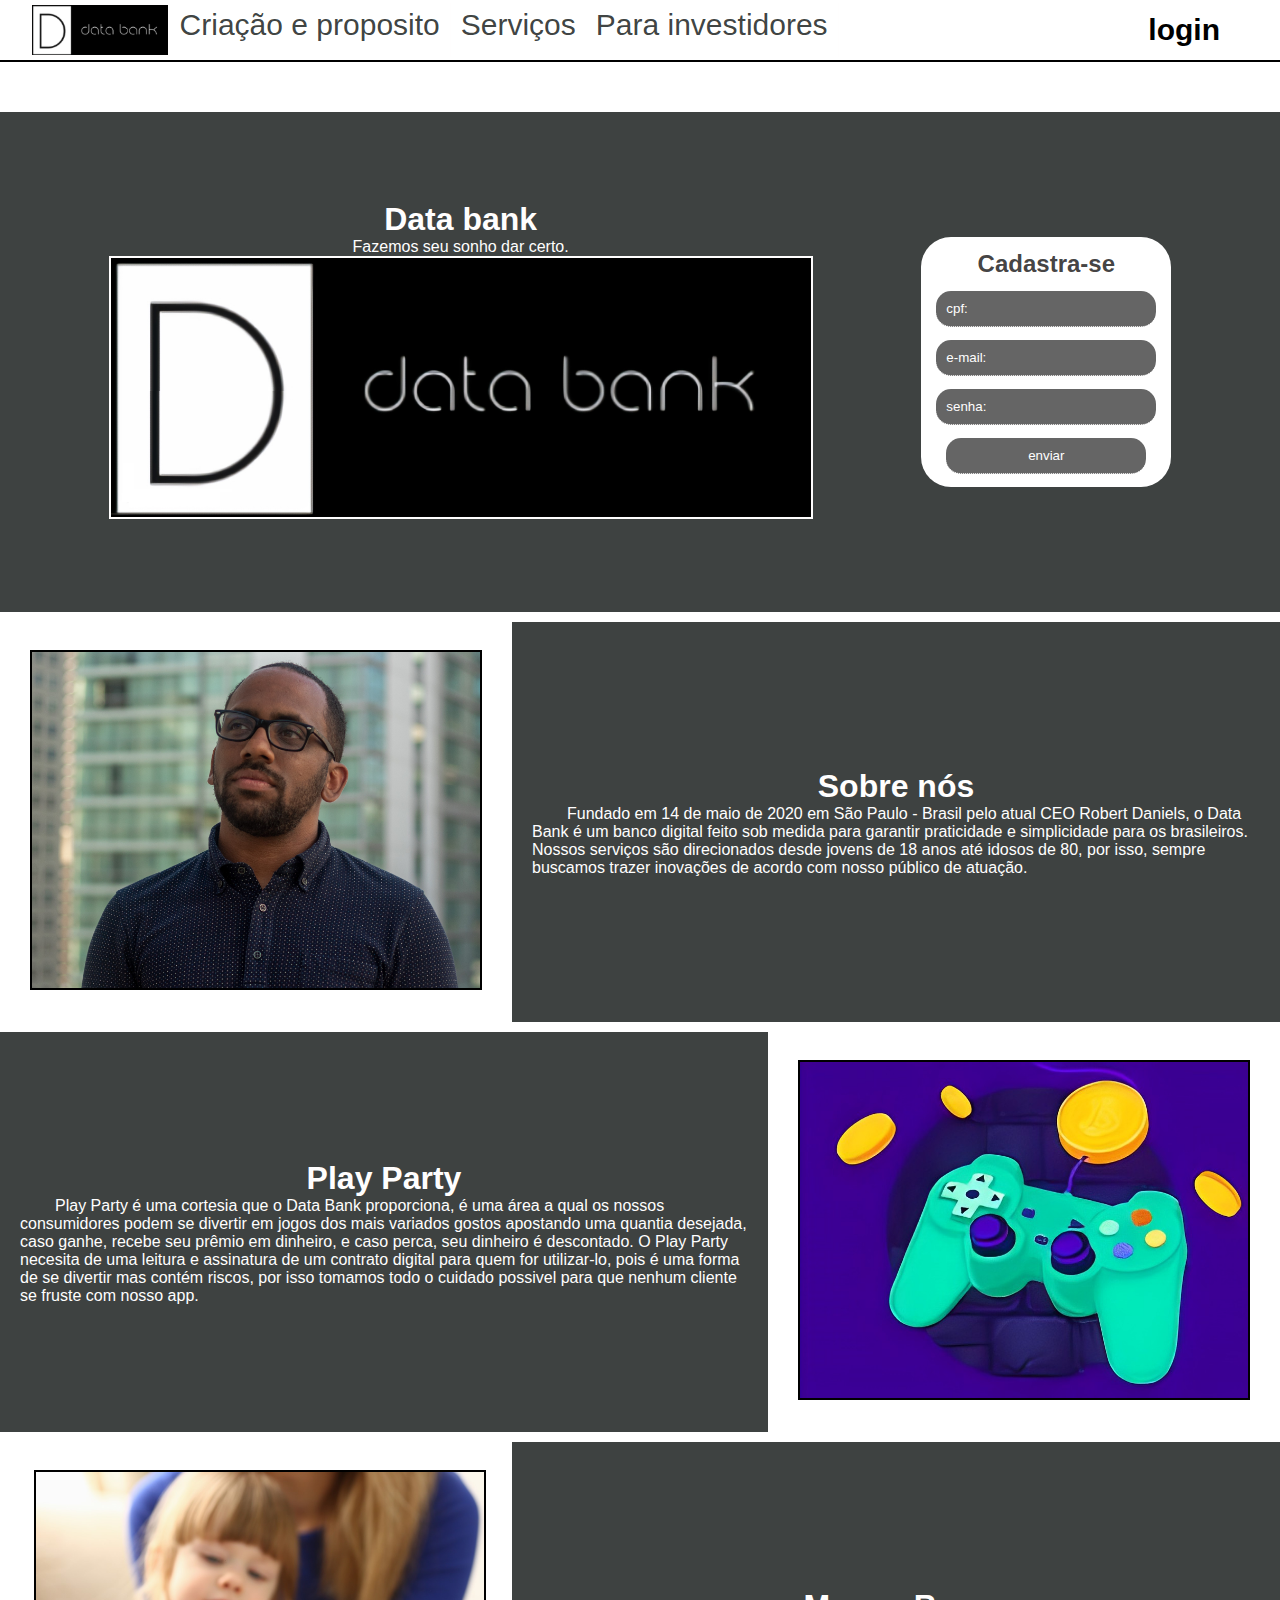
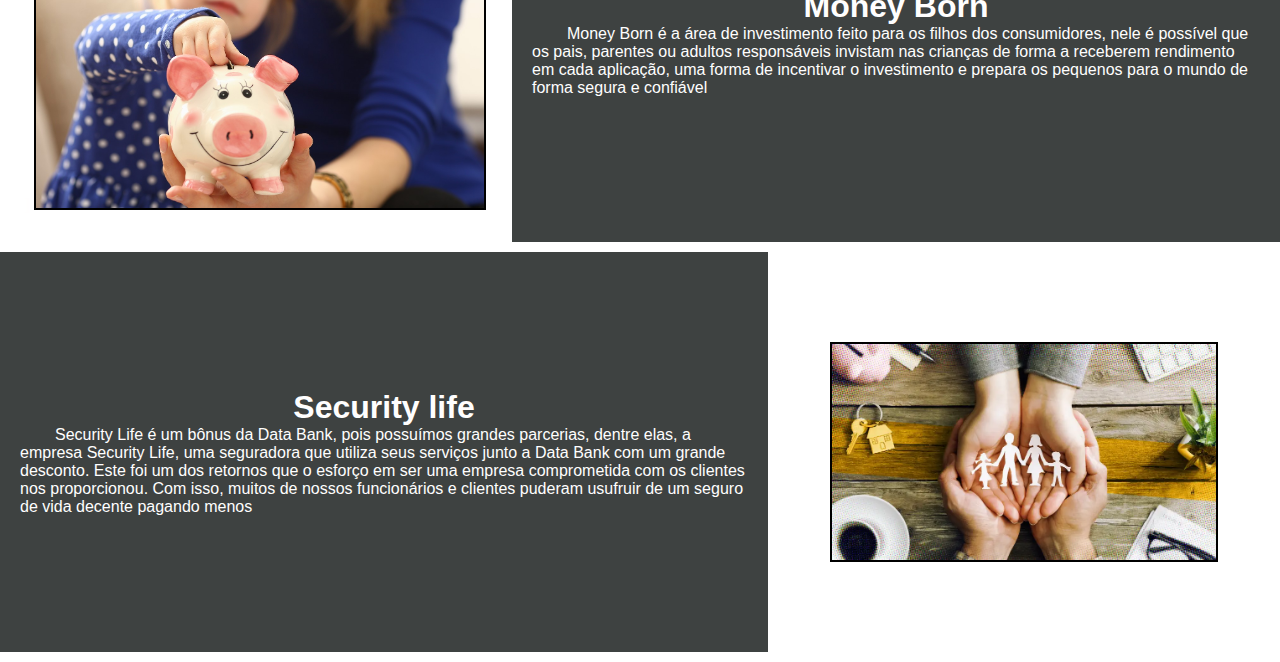
<file: index.html>
<!DOCTYPE html>
<html lang="pt-br">
<head>
    <meta charset="UTF-8">
    <meta http-equiv="X-UA-Compatible" content="IE=edge">
    <meta name="viewport" content="width=device-width, initial-scale=1.0">
    <link rel="stylesheet" href="https://brayanlolv.github.io/landing-page-data-bank/styles/style.css">
    <link rel="stylesheet" href="https://brayanlolv.github.io/landing-page-data-bank/styles/dropdown.css">
    <link rel="stylesheet" href="https://brayanlolv.github.io/landing-page-data-bank/styles/mediaquery.css">
    <!-- <link rel="stylesheet" href="styles/style.css">
    <link rel="stylesheet" href="styles/dropdown.css">
    <link rel="stylesheet" href="/styles/mediaquery.css">  -->
     <!-- <script src="script.js" defer></script> -->
    <script src="https://brayanlolv.github.io/landing-page-data-bank/script.js" defer></script>
    <title>seu Data Baking</title>
</head>
<body>

    <!-- https://brayanlolv.github.io/landing-page-data-bank/index.html -->
    
            <nav id="topbaar" >
                

                <div id="c">

               <img src="logo.png" alt="" id="logo">
                    
                <a class="linkdesktop" href="#sobrenos">Criação e proposito </a>
                
                <a href="#moneyborn">Serviços</a>
                <a class="linkdesktop" download="planodenegocio.pdf" href="https://brayanlolv.github.io/landing-page-data-bank/planodenegocio.pdf">Para investidores </a>

               
             
        </div>

                <div id="login">login</div>             


            </nav>

            

        

        <main>
            
            <div id="inicio">

                <content id="slogan">
                    <h1>Data bank</h1>
                    <div>Fazemos seu sonho dar certo.</div>

                    <img src="logo_ml_resize_x6.jpg" alt="" id="imgcadastro" >
              </content>

               <div>

                 

                   
                   <form id="formlario"  action="post.html">

                   <h2> Cadastra-se</h2>

                       <input  placeholder="cpf:" type="number">
                       <input  placeholder="e-mail:" type="email" name="" id="">
                       <input  placeholder="senha:" type="password">
                       <button type="submit"   >enviar</button>
                    </form>
               </div></div>


            <section class="inverter" id="sobrenos">

                
                <picture id="picdaniel">
                <source class="srcmain" media="(min-width:769px )" srcset="img/robertdaniels1.jpg" height="">
                <source  srcset="img/robertdaniels.jpg">
                <img src="img/robertdaniels.jpg" id="robert" alt="" height="" width="" >
                </picture>
                

                <div class="textogeral">

                    <h1>Sobre nós</h1>

                    <p>
                        Fundado em 14 de maio de 2020 em São Paulo - Brasil pelo atual CEO 
           Robert Daniels, o Data Bank é um banco digital feito sob medida para garantir 
            praticidade e simplicidade para os brasileiros.
                Nossos serviços são direcionados desde jovens de 
            18 anos até idosos de 80, por isso, sempre buscamos trazer inovações de acordo 
            com nosso público de atuação.
                </p>

                </div>

             

            </section>


            


            <section id="play">
                <div class="textogeral">
                <h1>Play Party</h1>
                <p>Play Party é uma cortesia que o Data Bank proporciona, é uma área a 
                    qual os nossos consumidores podem se divertir em jogos dos mais variados 
                    gostos apostando uma quantia desejada, caso ganhe, recebe seu prêmio em 
                    dinheiro, e caso perca, seu dinheiro é descontado. O Play Party necesita de uma 
                    leitura e assinatura de um contrato digital para quem for utilizar-lo, pois é uma 
                    forma de se divertir mas contém riscos, por isso tomamos todo o cuidado 
                    possivel para que nenhum cliente se fruste com nosso app.
                             </p></div>
                              
                             <picture>
                             <source class="srcmain" media="(min-width:769px )" srcset="img/nft1.jpg" height="">
                             <source srcset="img/nft.jpg">
                             <img src="img/nft.jpg" id="imgplay" alt="" height="" width="" >
                            </picture>
            </section>

            
        
            <section  class="inverter" id="moneyborn">

               <picture>
                <source class="srcmain" media="(min-width:769px )" srcset="img/born1.jpg" height="">]
                <source srcset="img/born.jpg">
                <img src="img/born.jpg" id="imgborn" >
                 </picture>

                <div class="textogeral"> 
                <h1>Money Born</h1>
                <p> Money Born é a área de investimento feito para os filhos dos 
                    consumidores, nele é possível que os pais, parentes ou adultos responsáveis 
                    invistam nas crianças de forma a receberem rendimento em cada aplicação, uma 
                    forma de incentivar o investimento e prepara os pequenos para o mundo de 
                    forma segura e confiável
                            </p></div>
                

             

            </section>

                    

            <section id="securitylife" >

                <div class="textogeral">
                <h1>Security life</h1>
                <p> Security Life é um bônus da Data Bank, pois possuímos grandes 
                    parcerias, dentre elas, a empresa Security Life, uma seguradora que utiliza seus 
                    serviços junto a Data Bank com um grande desconto. Este foi um dos retornos 
                    que o esforço em ser uma empresa comprometida com os clientes nos 
                    proporcionou. Com isso, muitos de nossos funcionários e clientes puderam 
                    usufruir de um seguro de vida decente pagando menos
                            </p></div>

                            <img src="img/life.webp" alt="" id="imglife" height=""  >

            </section>


    









        </main>




    
</body>
</html>
</file>
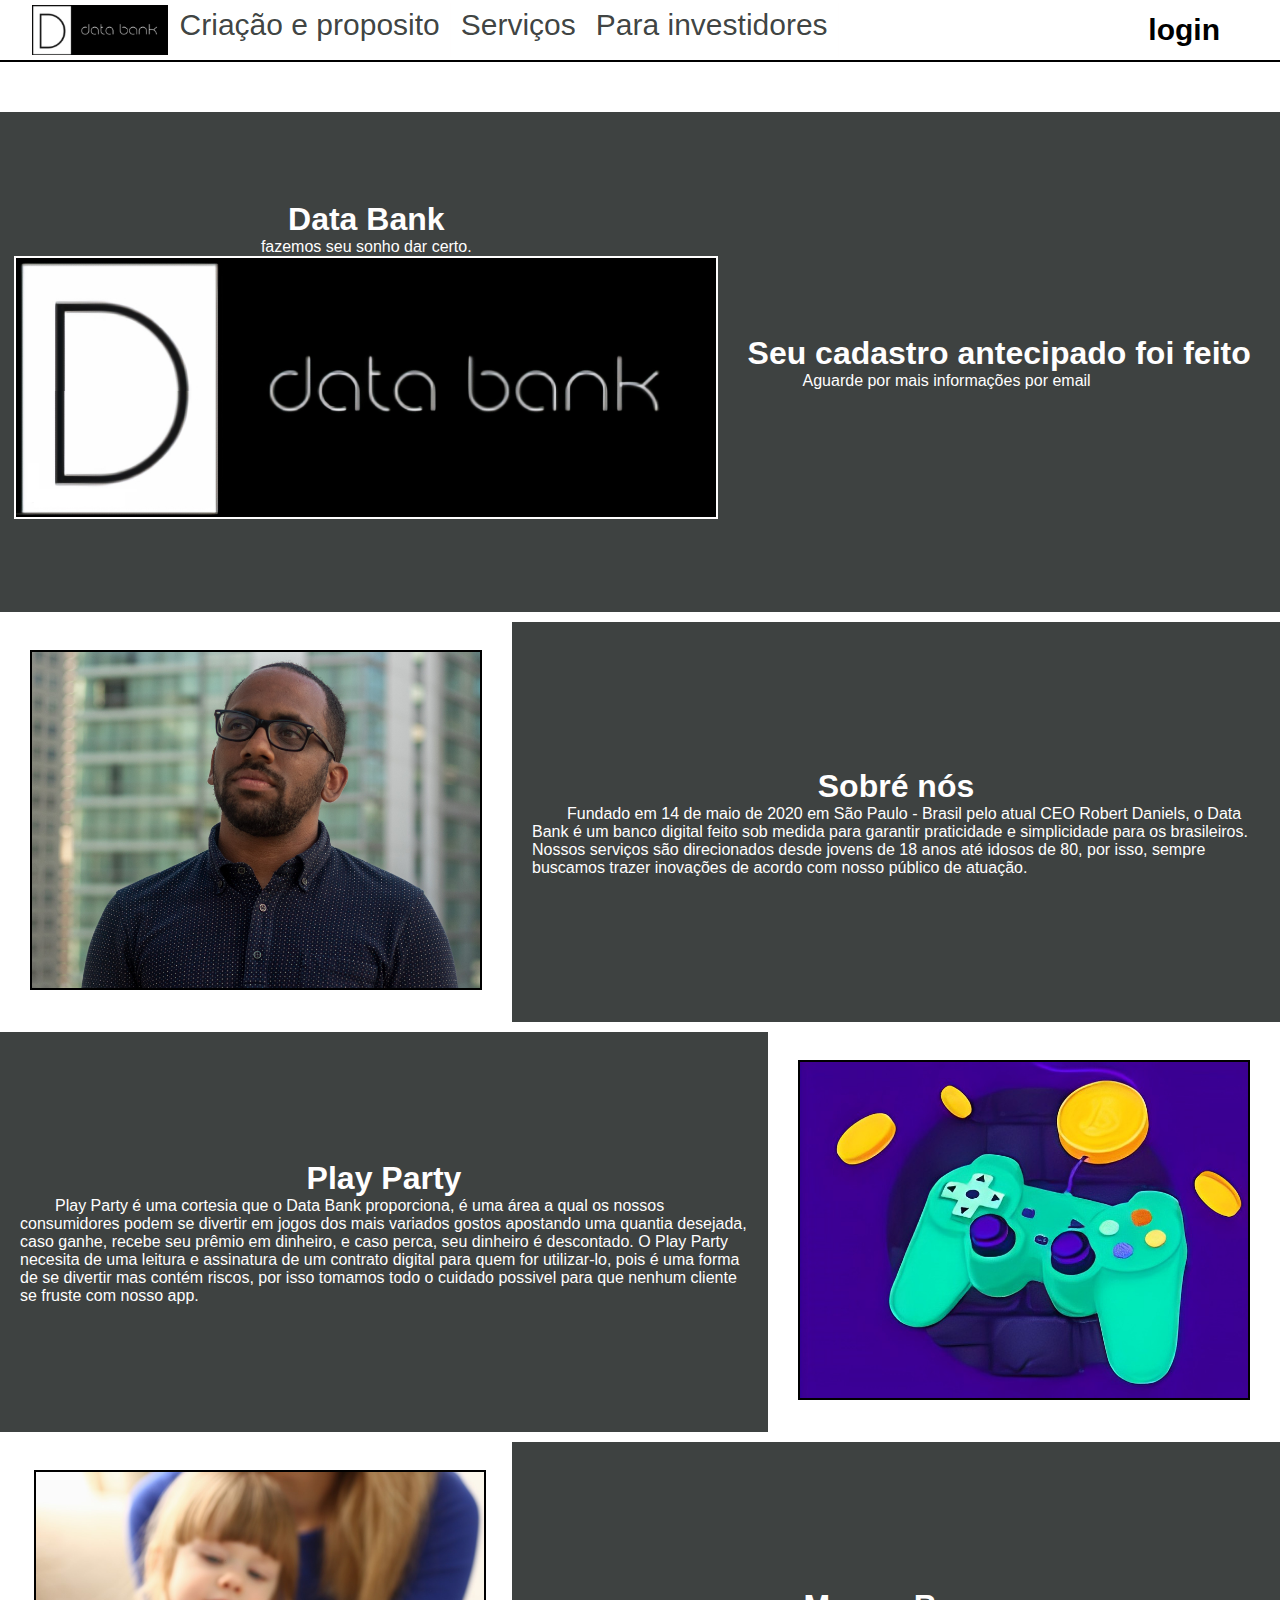
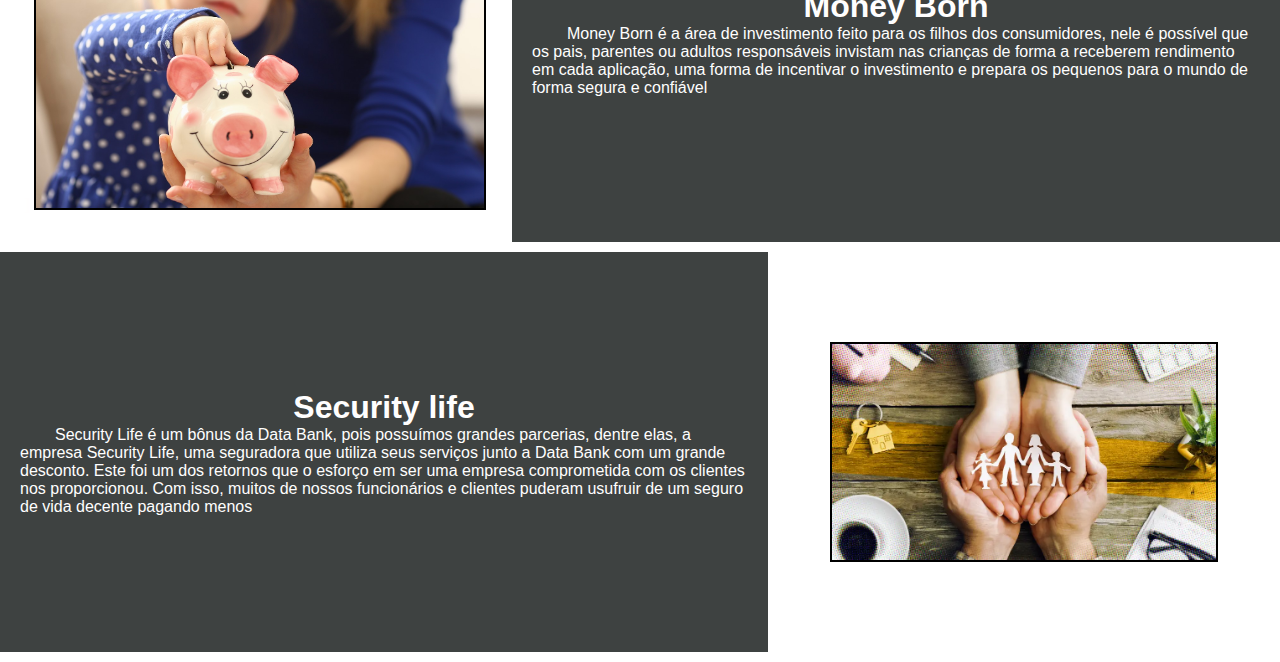
<file: post.html>
<!DOCTYPE html>
<html lang="pt-br">
<head>
    <meta charset="UTF-8">
    <meta http-equiv="X-UA-Compatible" content="IE=edge">
    <meta name="viewport" content="width=device-width, initial-scale=1.0">
    <link rel="stylesheet" href="https://brayanlolv.github.io/landing-page-data-bank/styles/style.css">
    <link rel="stylesheet" href="https://brayanlolv.github.io/landing-page-data-bank/styles/dropdown.css">
    <link rel="stylesheet" href="https://brayanlolv.github.io/landing-page-data-bank/styles/mediaquery.css">
    <!-- <link rel="stylesheet" href="styles/style.css">
    <link rel="stylesheet" href="styles/dropdown.css">
    <link rel="stylesheet" href="/styles/mediaquery.css">  -->
     <!-- <script src="script.js" defer></script> -->
    <script src="https://brayanlolv.github.io/landing-page-data-bank/script.js" defer></script>
    <title>seu Data Baking</title>
</head>
<body>

    <!-- https://brayanlolv.github.io/landing-page-data-bank/index.html -->
    
    <nav id="topbaar" >
                

        <div id="c">

       <img src="logo.png" alt="" id="logo">
            
        <a class="linkdesktop" href="#sobrenos">Criação e proposito </a>
        
        <a href="#moneyborn">Serviços</a>
        <a class="linkdesktop" download="planodenegocio.pdf" href="https://brayanlolv.github.io/landing-page-data-bank/planodenegocio.pdf">Para investidores </a>

       
     
</div>

        <div id="login">login</div>             


    </nav>


            

        

        <main>
            
            <div id="inicio">

                <content id="slogan" >
                    <h1 class="posttext">Data Bank</h1>
                    <div class="posttext">fazemos seu sonho dar certo. </div> 

            

                    <img src="logo_ml_resize_x6.jpg" alt="" id="imgcadastro" >
              </content>

               <div>


             

                   
                   <div id="post" >


                   <h1>Seu cadastro antecipado foi feito</h1>
                   <p>Aguarde por mais informações por email</p>


                   </div>
               </div></div>


               <section class="inverter" id="sobrenos">

                
                <picture id="picdaniel">
                <source class="srcmain" media="(min-width:769px )" srcset="img/robertdaniels1.jpg" height="">
                <source  srcset="img/robertdaniels.jpg">
                <img src="img/robertdaniels.jpg" id="robert" alt="" height="" width="" >
                </picture>
                

                <div class="textogeral">

                    <h1>Sobré nós</h1>

                    <p>
                        Fundado em 14 de maio de 2020 em São Paulo - Brasil pelo atual CEO 
           Robert Daniels, o Data Bank é um banco digital feito sob medida para garantir 
            praticidade e simplicidade para os brasileiros.
                Nossos serviços são direcionados desde jovens de 
            18 anos até idosos de 80, por isso, sempre buscamos trazer inovações de acordo 
            com nosso público de atuação.
                </p>

                </div>

             

            </section>


            


            <section id="play">
                <div class="textogeral">
                <h1>Play Party</h1>
                <p>Play Party é uma cortesia que o Data Bank proporciona, é uma área a 
                    qual os nossos consumidores podem se divertir em jogos dos mais variados 
                    gostos apostando uma quantia desejada, caso ganhe, recebe seu prêmio em 
                    dinheiro, e caso perca, seu dinheiro é descontado. O Play Party necesita de uma 
                    leitura e assinatura de um contrato digital para quem for utilizar-lo, pois é uma 
                    forma de se divertir mas contém riscos, por isso tomamos todo o cuidado 
                    possivel para que nenhum cliente se fruste com nosso app.
                             </p></div>
                              
                             <picture>
                             <source class="srcmain" media="(min-width:769px )" srcset="img/nft1.jpg" height="">
                             <source srcset="img/nft.jpg">
                             <img src="img/nft.jpg" id="imgplay" alt="" height="" width="" >
                            </picture>
            </section>

            
        
            <section  class="inverter" id="moneyborn">

               <picture>
                <source class="srcmain" media="(min-width:769px )" srcset="img/born1.jpg" height="">]
                <source srcset="img/born.jpg">
                <img src="img/born.jpg" id="imgborn" >
                 </picture>

                <div class="textogeral"> 
                <h1>Money Born</h1>
                <p> Money Born é a área de investimento feito para os filhos dos 
                    consumidores, nele é possível que os pais, parentes ou adultos responsáveis 
                    invistam nas crianças de forma a receberem rendimento em cada aplicação, uma 
                    forma de incentivar o investimento e prepara os pequenos para o mundo de 
                    forma segura e confiável
                            </p></div>
                

             

            </section>

                    

            <section id="securitylife" >

                <div class="textogeral">
                <h1>Security life</h1>
                <p> Security Life é um bônus da Data Bank, pois possuímos grandes 
                    parcerias, dentre elas, a empresa Security Life, uma seguradora que utiliza seus 
                    serviços junto a Data Bank com um grande desconto. Este foi um dos retornos 
                    que o esforço em ser uma empresa comprometida com os clientes nos 
                    proporcionou. Com isso, muitos de nossos funcionários e clientes puderam 
                    usufruir de um seguro de vida decente pagando menos
                            </p></div>

                            <img src="img/life.webp" alt="" id="imglife" height=""  >

            </section>


    









        </main>


    









        </main>




    
</body>
</html>
</file>
<file: styles/style.css>
*{padding:0px;
margin:0px;
font-family:sans-serif ;

}

/* color:var(--fontcont); */





#topbaar{
    color: black;
    align-items:center ;
}

:root{
    --main:#3b3f3efb;
    --fontcont:#fffefe;

}

#formlarioout{
    width: 270px;
    height:270px

}


#imgcadastro{
    max-width: 700px;
}

#inicio{
    display:inline-flex;
    width:100vw ;
    align-items: center;
    background-color:var(--main);
    border-top: 50px solid white;
    justify-content: space-evenly;
    margin-bottom: 10px;
    height: 500px;
    color:var(--fontcont)
    
}



#imgcadastro{
    width:60vw;
    
    
} 




section{

    width:100vw ;
    display: inline-flex;
    justify-content:space-between;
    color:var(--fontcont);
}
input::-webkit-inner-spin-button {
    -webkit-appearance: none;
    margin: 0;
}

#slogan{

    text-align: center;
}

input,button[type=submit]{
    padding:10px;
    width:200px ;
    border:0;
    border-radius: 15px;
    background-color:#636363fb ;
    border-bottom:1px dotted var(--fontcont) ;
    color: var(--fontcont);
   
    
}

section img{
    border:2px solid black;
  
  
}

#imglife{
    max-width: 30vw;
}

input::placeholder{
    color:var(--fontcont)
}

.linkdesktop{border-right: 1px solid var(--fontcont) ;}

a, nav div{
    text-decoration: none;
    padding:10px;
    font-size: 30px;
    color:var(--main);
    padding-top: 5px;
    padding-bottom: 5px;}
    
#logo{height:50px;}

form{

    display: flex;
    flex-direction: column;
    justify-content: space-evenly;
    align-items: center;
    height:250px;
    width:250px;
    border-radius: 30px;
    background-color: white;  
    
    

}

section{height:auto;
    display: flex;
     align-items:center ;
     justify-content:space-between;
    margin-bottom: 10px;
flex-wrap: wrap;}

p{
text-indent: 35px;

}   

#post{
    text-align: center;
    margin-left: 15px;
    margin-right: 15px;

}

img{border: 2px solid var(--fontcont);
    margin: auto;}

.textogeral{ width:60vW;
            background-color:var(--main);
            height: 400px;
            display: flex ;
            flex-direction: column;
            align-items: center;
            justify-content: center;
            
            }

h2{text-align: center;
    color:#414040fb;}

#cadastro{
    width:300px ;
    height:300px;
    border: 3px solid var(--fontcont);
    margin-right:20;
    

}

#login{margin-right: 50px;
    color: black;
    font-size: 30px;
    font-weight: 900 ;}

#c{
    display: flex;
    align-items: center,
    
}

#topbaar{
    padding-left: 20px;
    display:flex;
    height:60px;
    align-items: center;
    justify-content: space-between;
    border-bottom: 2px solid black ;

}

@media screen and (min-width:769px){

    a{
        margin-right: 2px solid black;
    }

p{
    max-width: fit-content;
    margin-right: 20px;
    margin-left: 20px;
  
} 
    
section img{

    width: 35vw;
    margin-left: px; 
}

#imglife{
    width:30vw
}

picture{margin:auto}

}
</file>
<file: styles/dropdown.css>
.dropdown {
    height:60px ;
    position: relative;
    display: block;
  }

  #menuicon{height: 50px;
  background-color: white;
  margin-top: 2px;}
  
  .dropdown-content {
    display: none;
    position: absolute;
    background-color: #f9f9f9;
    min-width: 160px;
    box-shadow: 0px 8px 16px 0px rgba(0,0,0,0.2);
    padding: 12px 16px;
    z-index: 1;
  }
  
  .dropdown:hover .dropdown-content {
    display: flex;
    flex-direction: column;
  }




  .menulateral{
    position: relative;
    display: inline-block;
  }

.links{
      display: none;
    position: absolute;
    background-color: #f9f9f9;
    min-width: 160px;
    box-shadow: 0px 8px 16px 0px rgba(0,0,0,0.2);
    padding: 12px 16px;
    z-index: 1;

}
  


#lista{display: none;
    flex-direction: column;
  position: absolute;
  height: 200px;
  width: 200px;
  background-color:white;
 
  padding: 12px 16px;
 
  color:black;

}
</file>
<file: styles/mediaquery.css>
@media screen and (max-width:768px){


    body{
        max-width: 100vw;
    }




#imgcadastro{
    display: none;
}

p{
    max-width: 85vw;
}

section img{
    width:350px;
    max-width:350px;
    

};

    

    

    #imgcadastro{
        display: none;

       
    }

    #inicio{
        flex-direction: column  ;
    }
    
    .textogeral{
        width:100%;
        margin: 10px;
        height: 350px;
        
    }

    section{
       height:auto;
       
       /* padding-bottom:50px; */
      

        
            
            
    }

    #imgplay{
        width: 350px;
    }

    #imgborn{
        width: 350px;
        max-width:350px ;
    }


section{
    flex-direction: column;
    align-content: center 
}

    .inverter{ flex-direction: column-reverse
   ;

    }



    #imglife{
        width: 350px;
        max-width:350px;
    }


    

}
</file>
